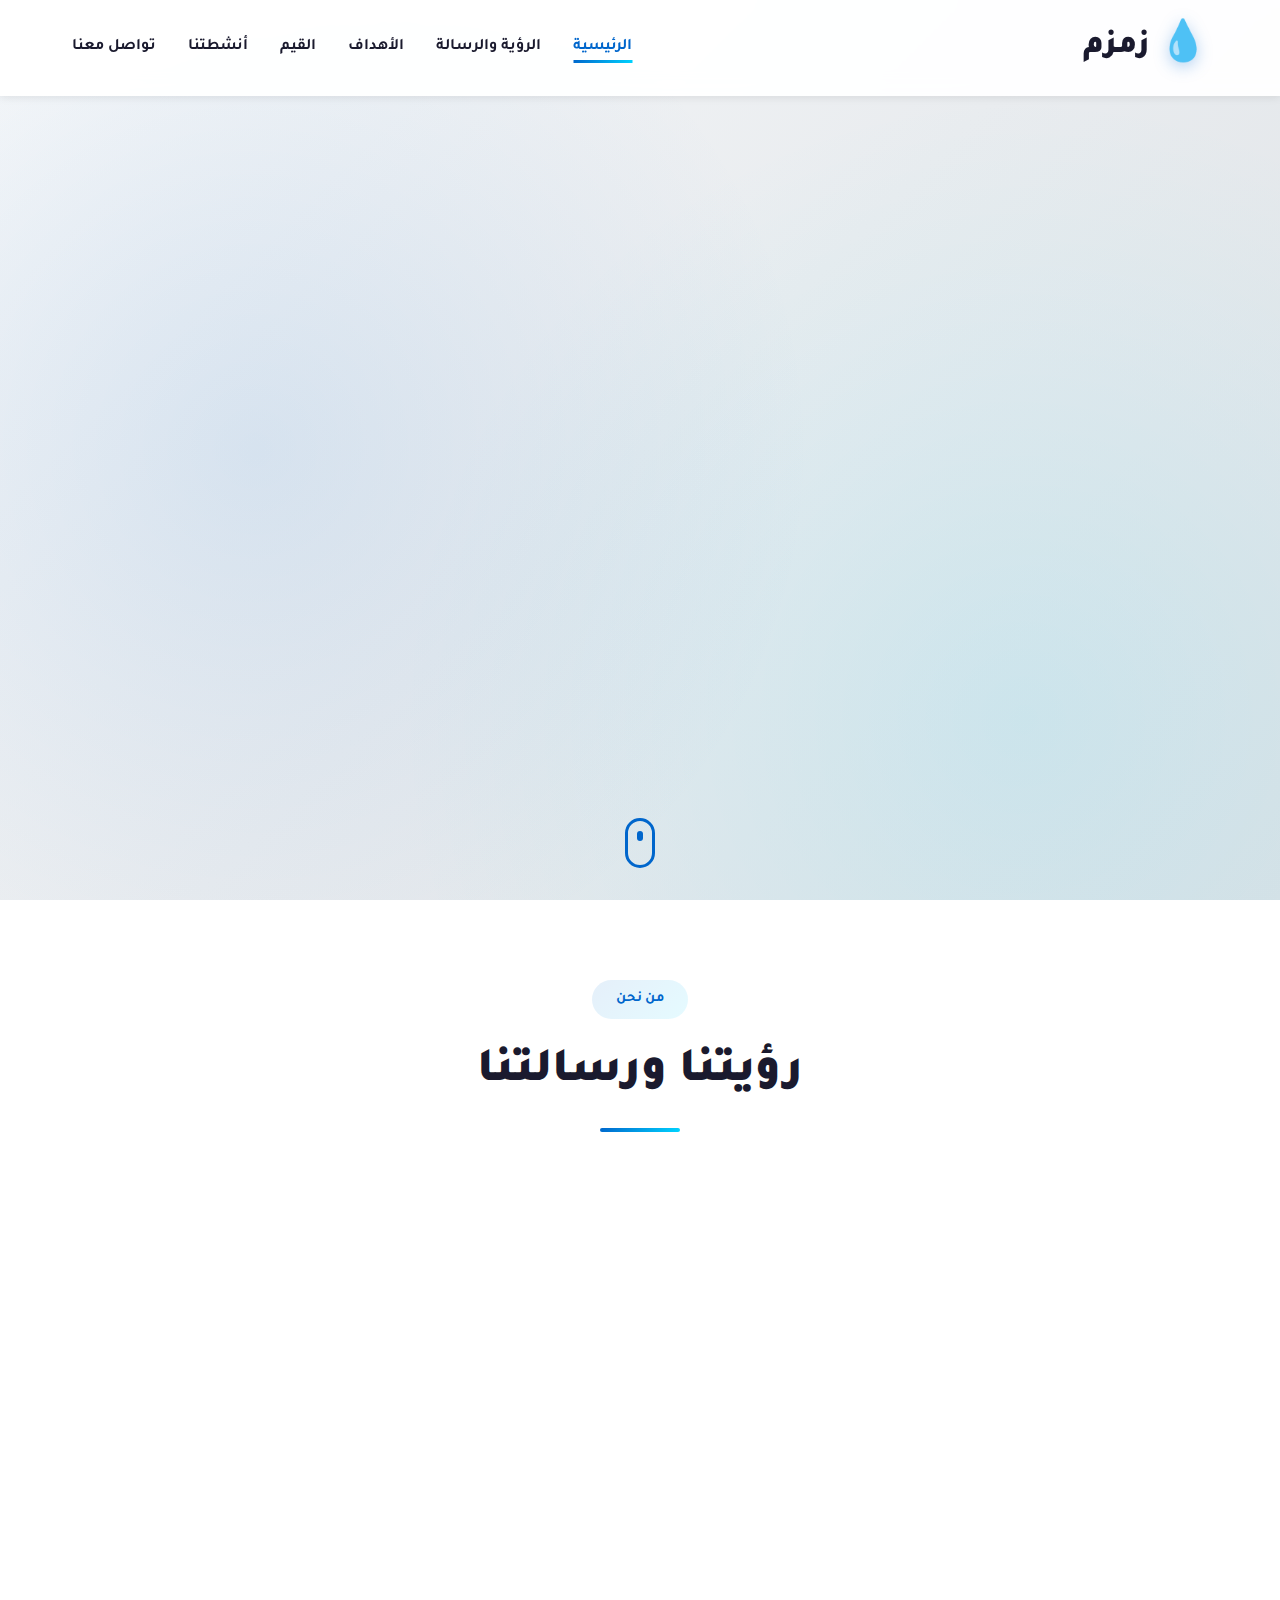
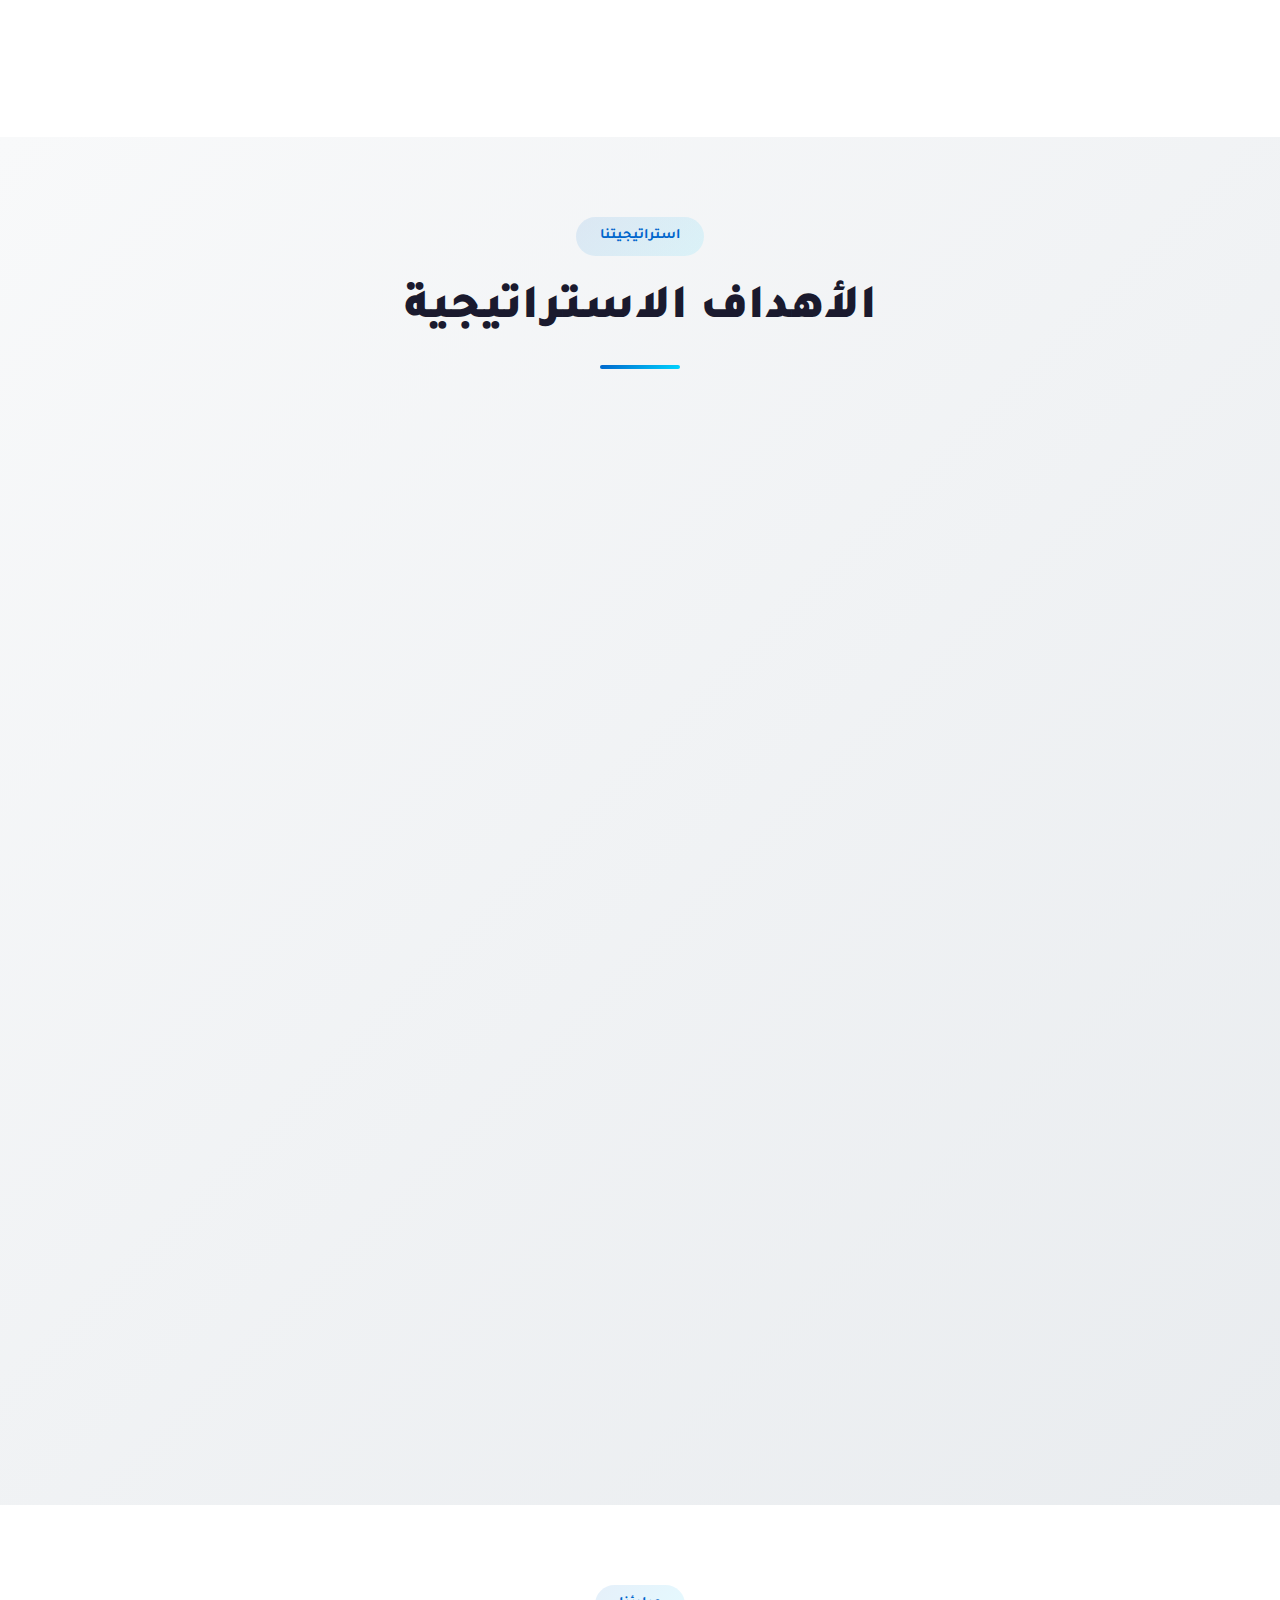
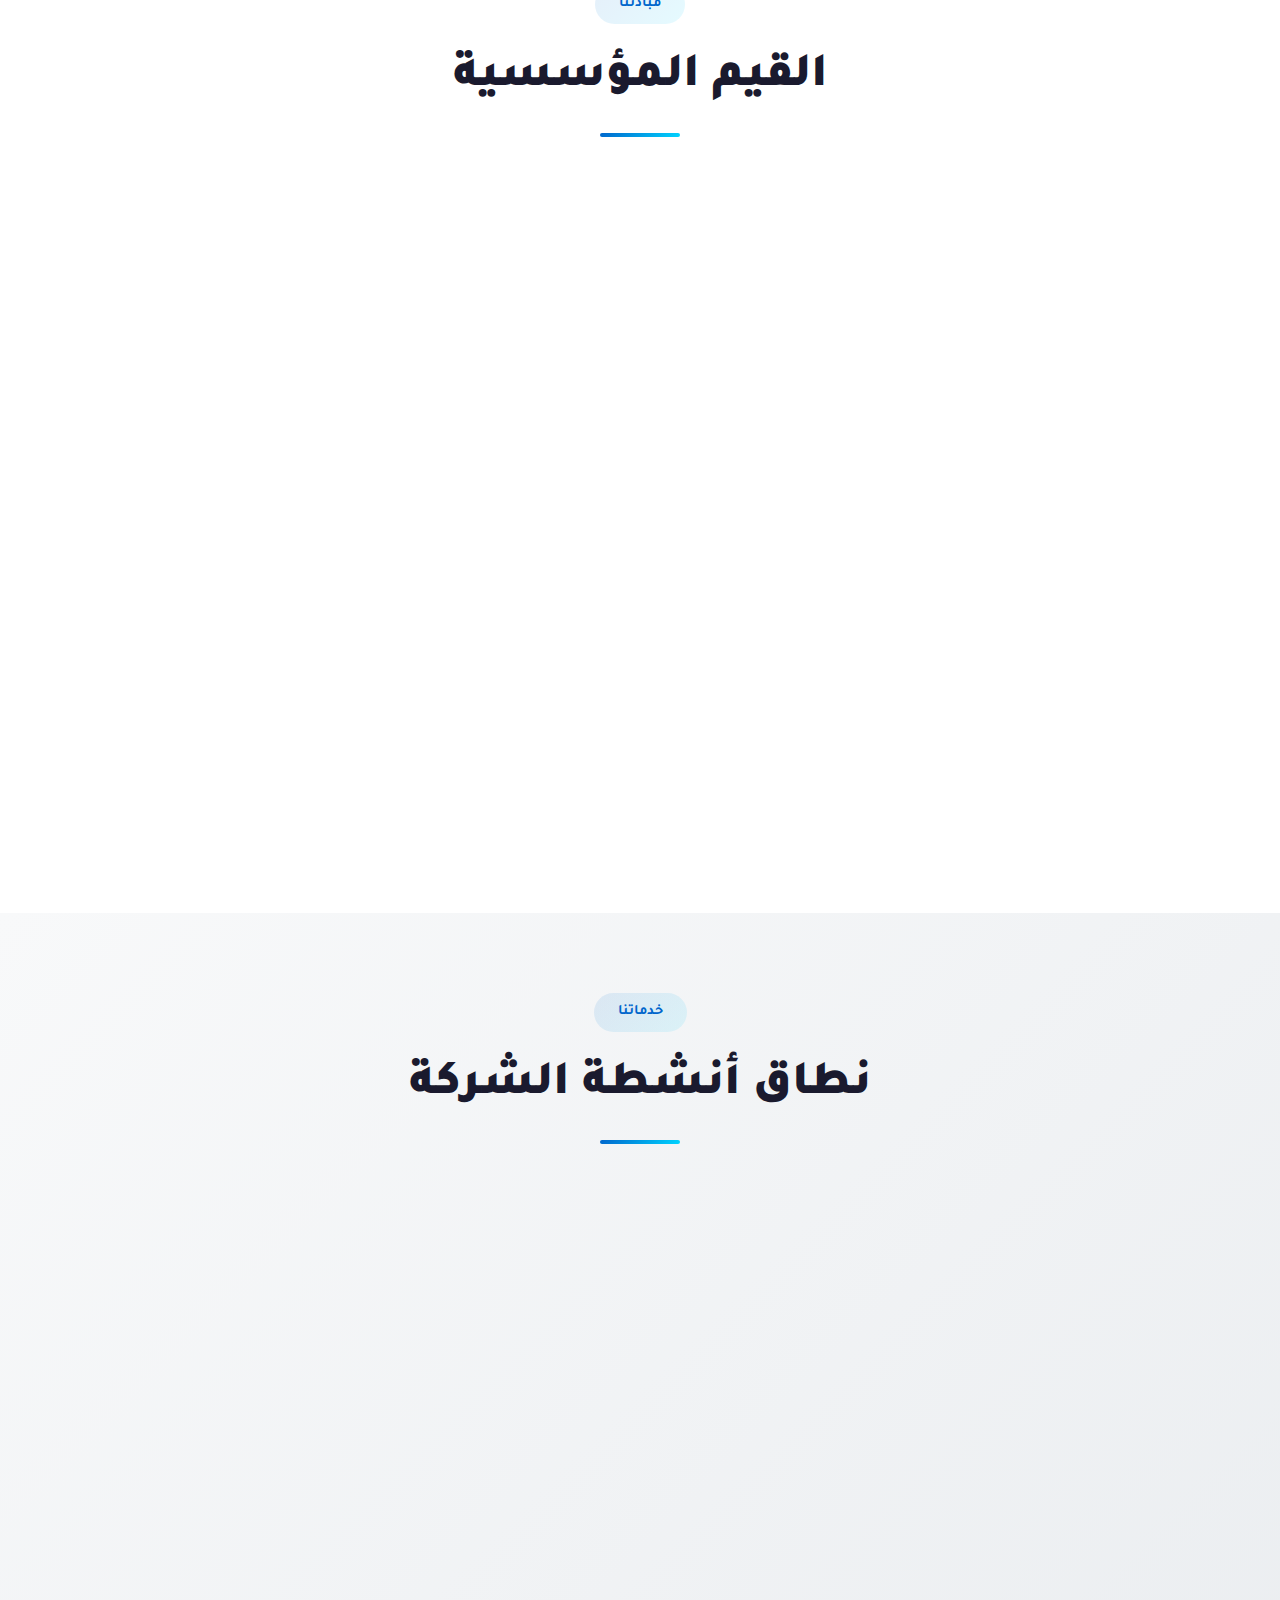
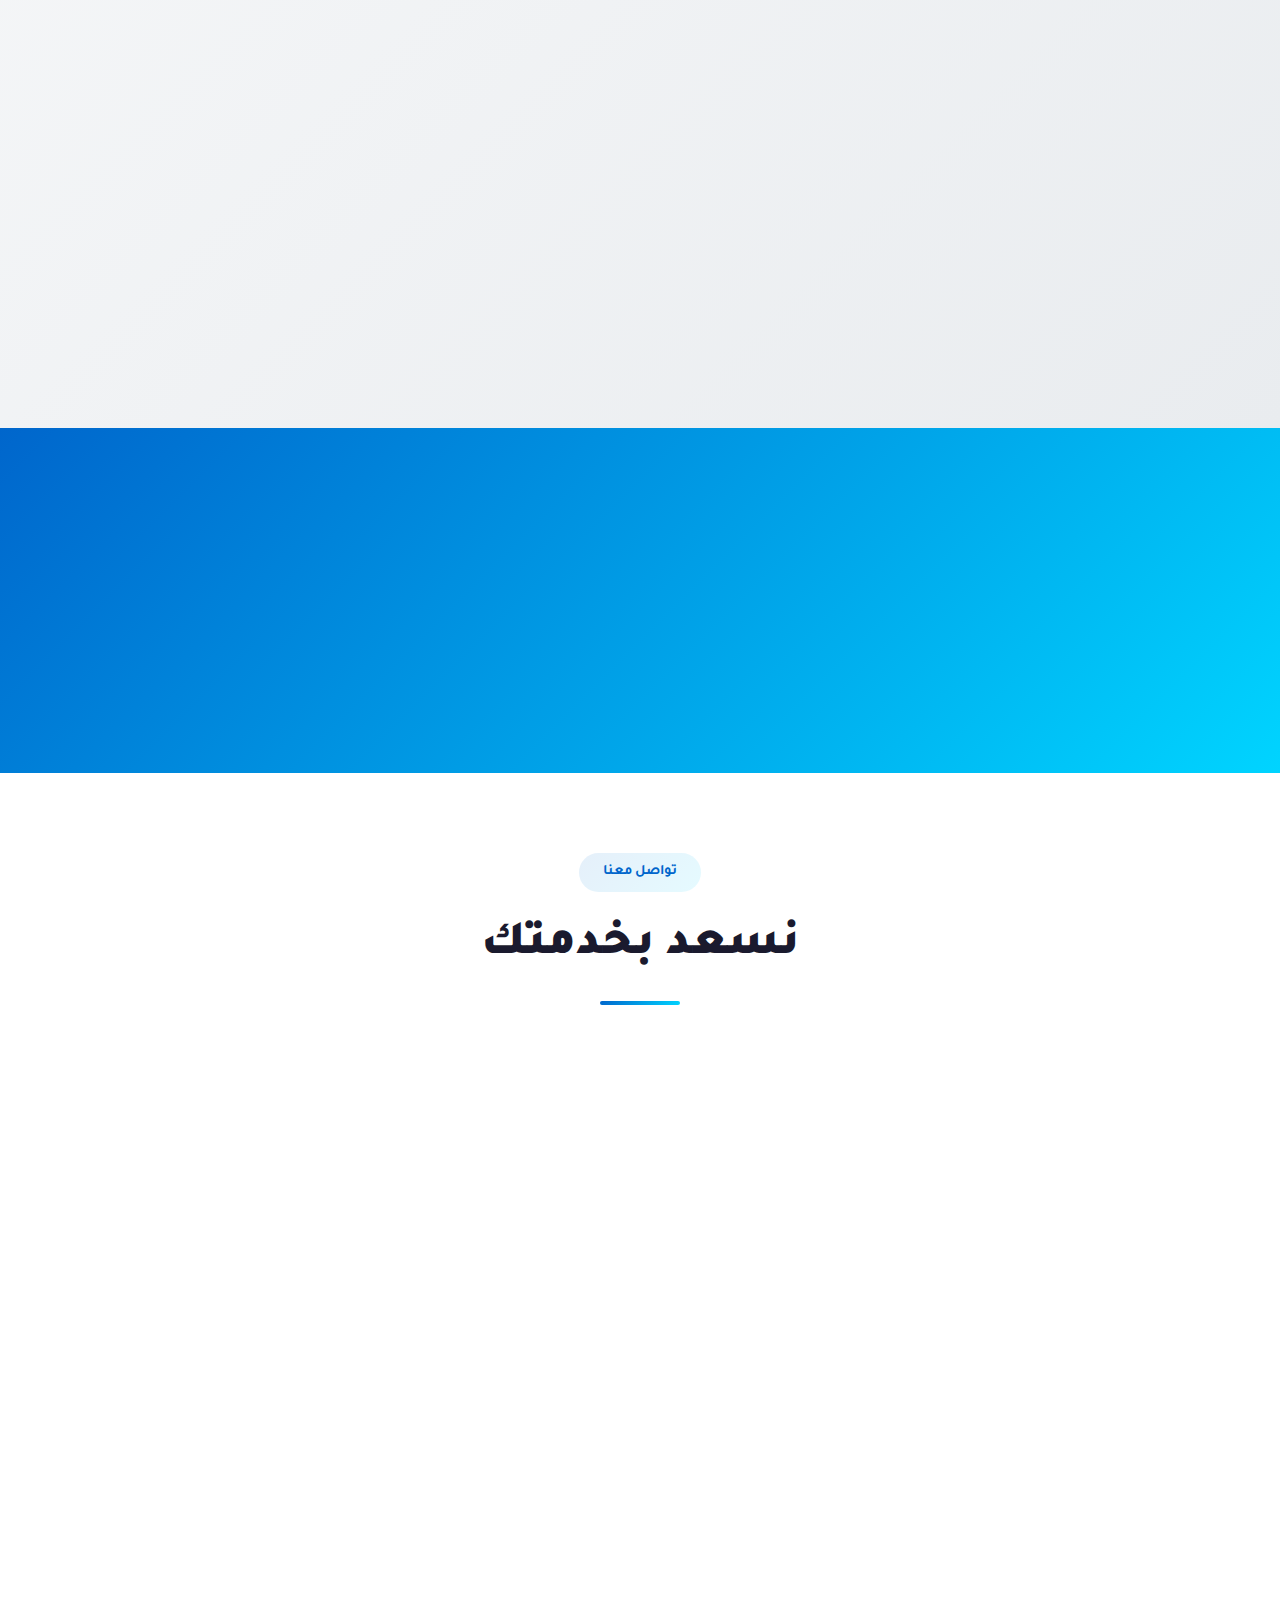
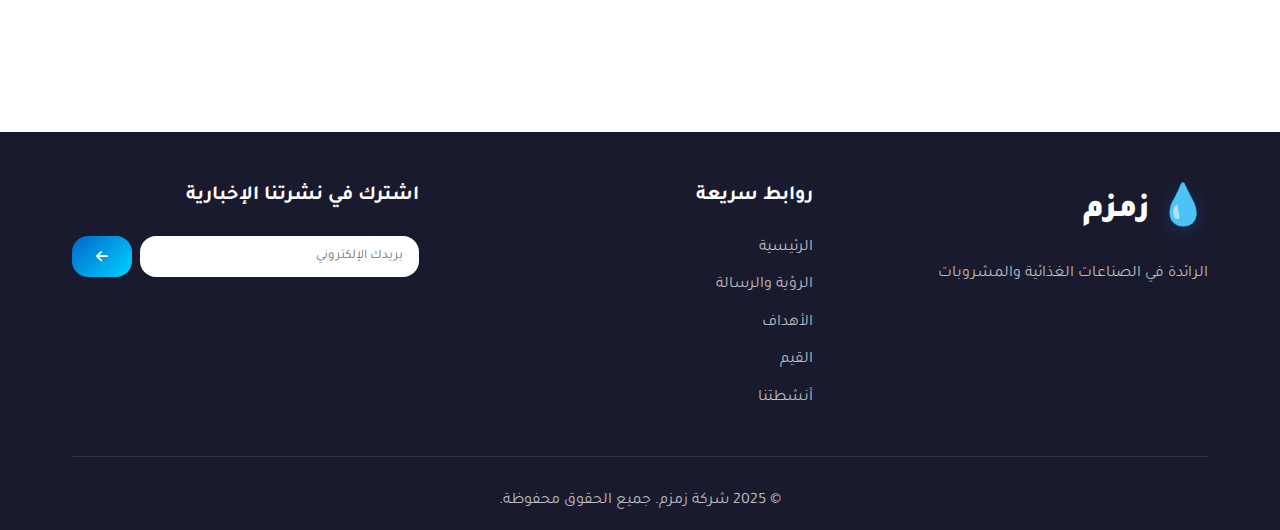
<file: index.html>
<!DOCTYPE html>
<html lang="ar" dir="rtl">
<head>
    <meta charset="UTF-8">
    <meta name="viewport" content="width=device-width, initial-scale=1.0">
    <title>شركة زمزم - الرائدة في الصناعات الغذائية والمشروبات</title>
    <link rel="stylesheet" href="css/style.css">
    <link rel="preconnect" href="https://fonts.googleapis.com">
    <link rel="preconnect" href="https://fonts.gstatic.com" crossorigin>
    <link href="https://fonts.googleapis.com/css2?family=Tajawal:wght@300;400;500;700;900&family=Poppins:wght@300;400;600;700;900&display=swap" rel="stylesheet">
    <link rel="stylesheet" href="https://cdn.jsdelivr.net/npm/@fortawesome/fontawesome-free@6.4.0/css/all.min.css">
</head>
<body>
    
    <!-- Animated Background -->
    <div class="animated-bg">
        <div class="bubble"></div>
        <div class="bubble"></div>
        <div class="bubble"></div>
        <div class="bubble"></div>
        <div class="bubble"></div>
        <div class="bubble"></div>
    </div>

    <!-- Navigation -->
    <nav class="navbar" id="navbar">
        <div class="container nav-container">
            <div class="logo" data-aos="fade-left">
                <h1><span class="logo-icon">💧</span>زمزم</h1>
            </div>
            <ul class="nav-menu" id="navMenu">
                <li><a href="#home" class="nav-link active">الرئيسية</a></li>
                <li><a href="#vision" class="nav-link">الرؤية والرسالة</a></li>
                <li><a href="#objectives" class="nav-link">الأهداف</a></li>
                <li><a href="#values" class="nav-link">القيم</a></li>
                <li><a href="#scope" class="nav-link">أنشطتنا</a></li>
                <li><a href="#contact" class="nav-link">تواصل معنا</a></li>
            </ul>
            <div class="hamburger" id="hamburger">
                <span></span>
                <span></span>
                <span></span>
            </div>
        </div>
    </nav>

    <!-- Hero Section -->
    <section id="home" class="hero">
        <div class="hero-overlay"></div>
        <div class="container hero-container">
            <div class="hero-content">
                <h1 class="hero-title fade-in-up">
                    <span class="gradient-text">شركة زمزم</span>
                </h1>
                <p class="hero-subtitle fade-in-up delay-1">الرائدة في الصناعات الغذائية والمشروبات</p>
                <p class="hero-description fade-in-up delay-2">
                    نصنع التميّز في كل قطرة ونبني الثقة في كل منتج
                </p>
                <div class="hero-buttons fade-in-up delay-3">
                    <a href="#vision" class="btn btn-primary">
                        <span>اكتشف المزيد</span>
                        <i class="fas fa-arrow-down"></i>
                    </a>
                    <a href="#scope" class="btn btn-outline">
                        <span>منتجاتنا</span>
                        <i class="fas fa-box"></i>
                    </a>
                </div>
            </div>
            <div class="hero-image fade-in-up delay-4">
                <div class="floating-card card-1">
                    <i class="fas fa-bottle-water"></i>
                    <p>مياه نقية</p>
                </div>
                <div class="floating-card card-2">
                    <i class="fas fa-glass-water"></i>
                    <p>مشروبات غازية</p>
                </div>
                <div class="floating-card card-3">
                    <i class="fas fa-wine-glass"></i>
                    <p>عصائر طبيعية</p>
                </div>
                <div class="floating-card card-4">
                    <i class="fas fa-mug-hot"></i>
                    <p>منتجات الألبان</p>
                </div>
            </div>
        </div>
        <div class="scroll-indicator">
            <div class="mouse"></div>
        </div>
    </section>

    <!-- Vision & Mission Section -->
    <section id="vision" class="vision-mission">
        <div class="container">
            <div class="section-header">
                <span class="section-tag">من نحن</span>
                <h2 class="section-title">رؤيتنا ورسالتنا</h2>
                <div class="title-underline"></div>
            </div>

            <div class="vm-grid">
                <!-- Vision Card -->
                <div class="vm-card vision-card" data-aos="fade-right">
                    <div class="vm-icon">
                        <i class="fas fa-eye"></i>
                    </div>
                    <h3>الرؤية</h3>
                    <p class="arabic-text">
                        أن نكون الشركة اليمنية الرائدة في مجال الصناعات الغذائية والمشروبات، من خلال تقديم منتجات صحية وآمنة وعالية الجودة، تسهم في تعزيز الأمن الغذائي الوطني وتنافس بقوة في الأسواق الإقليمية، لتصبح رمزًا للفخر بالصناعة اليمنية الحديثة.
                    </p>
                </div>

                <!-- Mission Card -->
                <div class="vm-card mission-card" data-aos="fade-left">
                    <div class="vm-icon">
                        <i class="fas fa-bullseye"></i>
                    </div>
                    <h3>الرسالة</h3>
                    <p class="arabic-text">
                        نلتزم بتصنيع وتسويق مياه شرب نقية ومشروبات غازية وعصائر وألبان وبقوليات بمعايير عالمية، باستخدام تقنيات حديثة وكوادر يمنية مؤهلة، لتلبية احتياجات المستهلكين في اليمن والمنطقة، ضمن إطار من الجودة، والابتكار، والمسؤولية الاجتماعية، والاستدامة البيئية.
                    </p>
                </div>
            </div>
        </div>
    </section>

    <!-- Strategic Objectives Section -->
    <section id="objectives" class="objectives">
        <div class="container">
            <div class="section-header">
                <span class="section-tag">استراتيجيتنا</span>
                <h2 class="section-title">الأهداف الاستراتيجية</h2>
                <div class="title-underline"></div>
            </div>

            <div class="objectives-grid">
                <!-- Objective 1: Operational Excellence -->
                <div class="objective-card" data-aos="zoom-in">
                    <div class="card-shine"></div>
                    <div class="objective-icon">
                        <i class="fas fa-cogs"></i>
                    </div>
                    <h3>التميّز التشغيلي</h3>
                    <ul class="objective-list">
                        <li><i class="fas fa-check-circle"></i> تطبيق أنظمة الجودة وسلامة الغذاء (ISO 22000 – ISO 9001 – ISO 14001 ) وHACCP).) وغيرها.</li>
                        <li><i class="fas fa-check-circle"></i> تطوير خطوط الإنتاج باستخدام أحدث التقنيات.</li>
                        <li><i class="fas fa-check-circle"></i> ضمان رقابة جودة شاملة في جميع مراحل التصنيع.</li>
                    </ul>
                </div>

                <!-- Objective 2: Market Expansion -->
                <div class="objective-card" data-aos="zoom-in" data-aos-delay="100">
                    <div class="card-shine"></div>
                    <div class="objective-icon">
                        <i class="fas fa-chart-line"></i>
                    </div>
                    <h3>التوسّع في السوق</h3>
                    <ul class="objective-list">
                        <li><i class="fas fa-check-circle"></i> تعزيز الحضور في جميع محافظات اليمن.</li>
                        <li><i class="fas fa-check-circle"></i> التوجّه نحو السوق الإقليمي ودول الجوار.</li>
                        <li><i class="fas fa-check-circle"></i> بناء شبكة توزيع قوية ومراكز لوجستية فعّال.</li>
                    </ul>
                </div>

                <!-- Objective 3: Product Diversification -->
                <div class="objective-card" data-aos="zoom-in" data-aos-delay="200">
                    <div class="card-shine"></div>
                    <div class="objective-icon">
                        <i class="fas fa-box-open"></i>
                    </div>
                    <h3>تنويع المنتجات</h3>
                    <ul class="objective-list">
                        <li><i class="fas fa-check-circle"></i> تطوير منتجات جديدة تلبي احتياجات المستهلك.</li>
                        <li><i class="fas fa-check-circle"></i> التوسع في العصائر الطبيعية والألبان المدعّمة.</li>
                        <li><i class="fas fa-check-circle"></i> إنتاج عبوات بأحجام مختلفة تناسب كافة الفئات</li>
                    </ul>
                </div>

                <!-- Objective 4: Human Capital Investment -->
                <div class="objective-card" data-aos="zoom-in" data-aos-delay="300">
                    <div class="card-shine"></div>
                    <div class="objective-icon">
                        <i class="fas fa-users"></i>
                    </div>
                    <h3>الاستثمار في الموارد البشرية</h3>
                    <ul class="objective-list">
                        <li><i class="fas fa-check-circle"></i> تدريب وتأهيل الكوادر الوطنية.</li>
                        <li><i class="fas fa-check-circle"></i> استقطاب الموهوبين وتعزيز روح الابتكار.</li>
                        <li><i class="fas fa-check-circle"></i> بناء ثقافة مؤسسية قائمة على الأداء والجودة.</li>
                    </ul>
                </div>

                <!-- Objective 5: Sustainability -->
                <div class="objective-card" data-aos="zoom-in" data-aos-delay="400">
                    <div class="card-shine"></div>
                    <div class="objective-icon">
                        <i class="fas fa-leaf"></i>
                    </div>
                    <h3>الاستدامة والمسؤولية البيئية</h3>
                    <ul class="objective-list">
                        <li><i class="fas fa-check-circle"></i> ترشيد استهلاك المياه والطاقة.</li>
                        <li><i class="fas fa-check-circle"></i> الاعتماد على مصادر الطاقة النظيفة كالشمسية.</li>
                        <li><i class="fas fa-check-circle"></i> الالتزام بالمعايير البيئية المحلية والدولية.</li>
                    </ul>
                </div>

                <!-- Objective 6: National Product Trust -->
                <div class="objective-card" data-aos="zoom-in" data-aos-delay="500">
                    <div class="card-shine"></div>
                    <div class="objective-icon">
                        <i class="fas fa-award"></i>
                    </div>
                    <h3>تعزيز الثقة بالمنتج الوطني</h3>
                    <ul class="objective-list">
                        <li><i class="fas fa-check-circle"></i> ترسيخ مفهوم "صنع في اليمن" كرمز للجودة.</li>
                        <li><i class="fas fa-check-circle"></i> تنفيذ حملات تسويقية لتشجيع دعم الإنتاج المحلي.</li>
                        <li><i class="fas fa-check-circle"></i> المشاركة في المعارض المحلية والإقليمية.</li>
                    </ul>
                </div>
            </div>
        </div>
    </section>

    <!-- Core Values Section -->
    <section id="values" class="values">
        <div class="container">
            <div class="section-header">
                <span class="section-tag">مبادئنا</span>
                <h2 class="section-title">القيم المؤسسية</h2>
                <div class="title-underline"></div>
            </div>

            <div class="values-grid">
                <!-- Value 1 -->
                <div class="value-card" data-aos="flip-left">
                    <div class="value-front">
                        <div class="value-icon">
                            <i class="fas fa-star"></i>
                        </div>
                        <h3>الجودة والتميّز</h3>
                    </div>
                    <div class="value-back">
                        <p>تقديم منتجات بمعايير عالمية دون تنازل.</p>
                    </div>
                </div>

                <!-- Value 2 -->
                <div class="value-card" data-aos="flip-left" data-aos-delay="100">
                    <div class="value-front">
                        <div class="value-icon">
                            <i class="fas fa-shield-alt"></i>
                        </div>
                        <h3>الشفافية والنزاهة</h3>
                    </div>
                    <div class="value-back">
                        <p>التعامل بأخلاقيات مهنية في جميع مراحل العمل.</p>
                    </div>
                </div>

                <!-- Value 3 -->
                <div class="value-card" data-aos="flip-left" data-aos-delay="200">
                    <div class="value-front">
                        <div class="value-icon">
                            <i class="fas fa-lightbulb"></i>
                        </div>
                        <h3>الابتكار والتطوير</h3>
                    </div>
                    <div class="value-back">
                        <p>التحسين المستمر في المنتجات والتقنيات.</p>
                    </div>
                </div>

                <!-- Value 4 -->
                <div class="value-card" data-aos="flip-left" data-aos-delay="300">
                    <div class="value-front">
                        <div class="value-icon">
                            <i class="fas fa-hands-helping"></i>
                        </div>
                        <h3>المسؤولية الاجتماعية</h3>
                    </div>
                    <div class="value-back">
                        <p>المساهمة في التنمية الوطنية وخدمة المجتمع.</p>
                    </div>
                </div>

                <!-- Value 5 -->
                <div class="value-card" data-aos="flip-left" data-aos-delay="400">
                    <div class="value-front">
                        <div class="value-icon">
                            <i class="fas fa-user-friends"></i>
                        </div>
                        <h3>العمل الجماعي</h3>
                    </div>
                    <div class="value-back">
                        <p>التعاون والشراكة لتحقيق أهداف مشتركة.</p>
                    </div>
                </div>
            </div>
        </div>
    </section>

    <!-- Company Scope Section -->
    <section id="scope" class="scope">
        <div class="container">
            <div class="section-header">
                <span class="section-tag">خدماتنا</span>
                <h2 class="section-title">نطاق أنشطة الشركة</h2>
                <div class="title-underline"></div>
            </div>

            <div class="scope-grid">
                <!-- Product 1: Water -->
                <div class="product-card" data-aos="fade-up">
                    <div class="product-image">
                        <div class="product-overlay">
                            <i class="fas fa-bottle-water"></i>
                        </div>
                    </div>
                    <div class="product-content">
                        <h3>المياه</h3>
                        <p>إنتاج وتعبئة مياه الشرب النقية.</p>
                    </div>
                </div>

                <!-- Product 2: Soft Drinks -->
                <div class="product-card" data-aos="fade-up" data-aos-delay="100">
                    <div class="product-image">
                        <div class="product-overlay">
                            <i class="fas fa-glass-water"></i>
                        </div>
                    </div>
                    <div class="product-content">
                        <h3>المشروبات الغازية</h3>
                        <p>تصنيع وتوزيع مشروبات غازية بنكهات متعددة.</p>
                    </div>
                </div>

                <!-- Product 3: Juices -->
                <div class="product-card" data-aos="fade-up" data-aos-delay="200">
                    <div class="product-image">
                        <div class="product-overlay">
                            <i class="fas fa-wine-glass"></i>
                        </div>
                    </div>
                    <div class="product-content">
                        <h3>العصائر</h3>
                        <p>إنتاج عصائر طبيعية وصحية بمواصفات عالمية.</p>
                    </div>
                </div>

                <!-- Product 4: Dairy -->
                <div class="product-card" data-aos="fade-up" data-aos-delay="300">
                    <div class="product-image">
                        <div class="product-overlay">
                            <i class="fas fa-mug-hot"></i>
                        </div>
                    </div>
                    <div class="product-content">
                        <h3>الألبان</h3>
                        <p>إنتاج حليب وألبان ومنتجات مشتقة متنوعة.</p>
                    </div>
                </div>

                <!-- Product 5: Legumes -->
                <div class="product-card" data-aos="fade-up" data-aos-delay="400">
                    <div class="product-image">
                        <div class="product-overlay">
                            <i class="fas fa-seedling"></i>
                        </div>
                    </div>
                    <div class="product-content">
                        <h3>البقوليات</h3>
                        <p>تعبئة وتوزيع بقوليات غذائية عالية الجودة</p>
                    </div>
                </div>
            </div>
        </div>
    </section>

    <!-- Statistics Section -->
    <section class="statistics">
        <div class="container">
            <div class="stats-grid">
                <div class="stat-card" data-aos="fade-up">
                    <div class="stat-icon">
                        <i class="fas fa-trophy"></i>
                    </div>
                    <h3 class="stat-number" data-count="15">0</h3>
                    <p>عام من التميز</p>
                </div>
                <div class="stat-card" data-aos="fade-up" data-aos-delay="100">
                    <div class="stat-icon">
                        <i class="fas fa-boxes"></i>
                    </div>
                    <h3 class="stat-number" data-count="500">0</h3>
                    <p>منتج متنوع</p>
                </div>
                <div class="stat-card" data-aos="fade-up" data-aos-delay="200">
                    <div class="stat-icon">
                        <i class="fas fa-users"></i>
                    </div>
                    <h3 class="stat-number" data-count="1000">0</h3>
                    <p>موظف مؤهل</p>
                </div>
                <div class="stat-card" data-aos="fade-up" data-aos-delay="300">
                    <div class="stat-icon">
                        <i class="fas fa-smile"></i>
                    </div>
                    <h3 class="stat-number" data-count="50000">0</h3>
                    <p>عميل راضٍ</p>
                </div>
            </div>
        </div>
    </section>

    <!-- Contact Section -->
    <section id="contact" class="contact">
        <div class="container">
            <div class="section-header">
                <span class="section-tag">تواصل معنا</span>
                <h2 class="section-title">نسعد بخدمتك</h2>
                <div class="title-underline"></div>
            </div>

            <div class="contact-grid">
                <div class="contact-info" data-aos="fade-right">
                    <h3>شركة زمزم للصناعات الغذائية والمشروبات</h3>
                    <p>نحن هنا لخدمتك. تواصل معنا لأي استفسارات أو ملاحظات.</p>
                    
                    <div class="contact-item">
                        <div class="contact-icon">
                            <i class="fas fa-phone"></i>
                        </div>
                        <div class="contact-details">
                            <h4>الهاتف</h4>
                            <p>+967 123 456 789</p>
                        </div>
                    </div>

                    <div class="contact-item">
                        <div class="contact-icon">
                            <i class="fas fa-envelope"></i>
                        </div>
                        <div class="contact-details">
                            <h4>البريد الإلكتروني</h4>
                            <p>info@zamzam.com</p>
                        </div>
                    </div>

                    <div class="contact-item">
                        <div class="contact-icon">
                            <i class="fas fa-map-marker-alt"></i>
                        </div>
                        <div class="contact-details">
                            <h4>العنوان</h4>
                            <p>صنعاء، الجمهورية اليمنية</p>
                        </div>
                    </div>

                    <div class="social-links">
                        <a href="#" class="social-link"><i class="fab fa-facebook-f"></i></a>
                        <a href="#" class="social-link"><i class="fab fa-twitter"></i></a>
                        <a href="#" class="social-link"><i class="fab fa-instagram"></i></a>
                        <a href="#" class="social-link"><i class="fab fa-linkedin-in"></i></a>
                    </div>
                </div>

                <div class="contact-form-container" data-aos="fade-left">
                    <form class="contact-form" id="contactForm">
                        <div class="form-group">
                            <input type="text" id="name" name="name" required>
                            <label for="name">الاسم</label>
                        </div>
                        <div class="form-group">
                            <input type="email" id="email" name="email" required>
                            <label for="email">البريد الإلكتروني</label>
                        </div>
                        <div class="form-group">
                            <input type="tel" id="phone" name="phone" required>
                            <label for="phone">رقم الهاتف</label>
                        </div>
                        <div class="form-group">
                            <textarea id="message" name="message" rows="5" required></textarea>
                            <label for="message">الرسالة</label>
                        </div>
                        <button type="submit" class="btn btn-primary">
                            <span>إرسال الرسالة</span>
                            <i class="fas fa-paper-plane"></i>
                        </button>
                    </form>
                </div>
            </div>
        </div>
    </section>

    <!-- Footer -->
    <footer class="footer">
        <div class="container">
            <div class="footer-content">
                <div class="footer-logo">
                    <h2><span class="logo-icon">💧</span>زمزم</h2>
                    <p>الرائدة في الصناعات الغذائية والمشروبات</p>
                </div>
                <div class="footer-links">
                    <h4>روابط سريعة</h4>
                    <ul>
                        <li><a href="#home">الرئيسية</a></li>
                        <li><a href="#vision">الرؤية والرسالة</a></li>
                        <li><a href="#objectives">الأهداف</a></li>
                        <li><a href="#values">القيم</a></li>
                        <li><a href="#scope">أنشطتنا</a></li>
                    </ul>
                </div>
                <div class="footer-newsletter">
                    <h4>اشترك في نشرتنا الإخبارية</h4>
                    <form class="newsletter-form">
                        <input type="email" placeholder="بريدك الإلكتروني">
                        <button type="submit"><i class="fas fa-arrow-left"></i></button>
                    </form>
                </div>
            </div>
            <div class="footer-bottom">
                <p>&copy; 2025 شركة زمزم. جميع الحقوق محفوظة.</p>
            </div>
        </div>
    </footer>

    <!-- Scroll to Top Button -->
    <button class="scroll-top" id="scrollTop">
        <i class="fas fa-arrow-up"></i>
    </button>

    <script src="js/script.js"></script>
</body>
</html>
</file>
<file: css/style.css>
/* ============================================
   ZAMZAM COMPANY - PREMIUM WEBSITE STYLES
   Modern, Elegant, and Fully Responsive Design
   ============================================ */

/* ========== CSS VARIABLES ========== */
:root {
    /* Primary Colors */
    --primary-color: #0066cc;
    --primary-dark: #004999;
    --primary-light: #3385d6;
    
    /* Accent Colors */
    --accent-color: #00d4ff;
    --accent-gradient: linear-gradient(135deg, #0066cc 0%, #00d4ff 100%);
    --gold-gradient: linear-gradient(135deg, #ffd700 0%, #ffed4e 100%);
    
    /* Neutral Colors */
    --dark: #1a1a2e;
    --dark-alt: #16213e;
    --gray: #6c757d;
    --light: #f8f9fa;
    --white: #ffffff;
    
    /* Text Colors */
    --text-primary: #1a1a2e;
    --text-secondary: #6c757d;
    --text-light: #ffffff;
    
    /* Background Colors */
    --bg-primary: #ffffff;
    --bg-secondary: #f8f9fa;
    --bg-dark: #1a1a2e;
    
    /* Shadows */
    --shadow-sm: 0 2px 8px rgba(0, 0, 0, 0.08);
    --shadow-md: 0 4px 16px rgba(0, 0, 0, 0.12);
    --shadow-lg: 0 8px 32px rgba(0, 0, 0, 0.16);
    --shadow-xl: 0 16px 48px rgba(0, 0, 0, 0.2);
    
    /* Transitions */
    --transition-fast: 0.2s ease;
    --transition-base: 0.3s ease;
    --transition-slow: 0.5s ease;
    
    /* Border Radius */
    --radius-sm: 8px;
    --radius-md: 16px;
    --radius-lg: 24px;
    --radius-xl: 32px;
    
    /* Spacing */
    --spacing-xs: 0.5rem;
    --spacing-sm: 1rem;
    --spacing-md: 2rem;
    --spacing-lg: 4rem;
    --spacing-xl: 6rem;
}

/* ========== RESET & BASE STYLES ========== */
* {
    margin: 0;
    padding: 0;
    box-sizing: border-box;
}

html {
    scroll-behavior: smooth;
    font-size: 16px;
}

body {
    font-family: 'Tajawal', 'Poppins', sans-serif;
    line-height: 1.6;
    color: var(--text-primary);
    background-color: var(--bg-primary);
    overflow-x: hidden;
}

/* ========== ANIMATED BACKGROUND ========== */
.animated-bg {
    position: fixed;
    top: 0;
    left: 0;
    width: 100%;
    height: 100%;
    z-index: -1;
    background: linear-gradient(135deg, #f8f9fa 0%, #e9ecef 100%);
    overflow: hidden;
}

.bubble {
    position: absolute;
    bottom: -100px;
    background: linear-gradient(135deg, rgba(0, 102, 204, 0.1), rgba(0, 212, 255, 0.1));
    border-radius: 50%;
    opacity: 0.5;
    animation: bubble-rise 15s infinite ease-in-out;
}

.bubble:nth-child(1) {
    width: 80px;
    height: 80px;
    left: 10%;
    animation-delay: 0s;
    animation-duration: 12s;
}

.bubble:nth-child(2) {
    width: 120px;
    height: 120px;
    left: 30%;
    animation-delay: 2s;
    animation-duration: 15s;
}

.bubble:nth-child(3) {
    width: 60px;
    height: 60px;
    left: 50%;
    animation-delay: 4s;
    animation-duration: 10s;
}

.bubble:nth-child(4) {
    width: 100px;
    height: 100px;
    left: 70%;
    animation-delay: 1s;
    animation-duration: 13s;
}

.bubble:nth-child(5) {
    width: 90px;
    height: 90px;
    left: 85%;
    animation-delay: 3s;
    animation-duration: 14s;
}

.bubble:nth-child(6) {
    width: 70px;
    height: 70px;
    left: 20%;
    animation-delay: 5s;
    animation-duration: 11s;
}

@keyframes bubble-rise {
    0% {
        bottom: -100px;
        transform: translateX(0) scale(1);
        opacity: 0.5;
    }
    50% {
        transform: translateX(100px) scale(1.2);
        opacity: 0.3;
    }
    100% {
        bottom: 110vh;
        transform: translateX(-50px) scale(0.8);
        opacity: 0;
    }
}

/* ========== NAVIGATION ========== */
.navbar {
    position: fixed;
    top: 0;
    left: 0;
    width: 100%;
    background: rgba(255, 255, 255, 0.95);
    backdrop-filter: blur(10px);
    box-shadow: var(--shadow-sm);
    padding: 1rem 0;
    z-index: 1000;
    transition: all var(--transition-base);
}

.navbar.scrolled {
    padding: 0.5rem 0;
    box-shadow: var(--shadow-md);
    background: rgba(255, 255, 255, 0.98);
}

.nav-container {
    display: flex;
    justify-content: space-between;
    align-items: center;
}

.logo h1 {
    font-size: 2rem;
    font-weight: 900;
    color: var(--text-primary);
    display: flex;
    align-items: center;
    gap: 0.5rem;
}

.logo-icon {
    font-size: 2.5rem;
    color: var(--primary-color);
    filter: drop-shadow(0 4px 8px rgba(0, 102, 204, 0.3));
    animation: float 3s ease-in-out infinite;
}

@keyframes float {
    0%, 100% {
        transform: translateY(0);
    }
    50% {
        transform: translateY(-10px);
    }
}

.nav-menu {
    display: flex;
    list-style: none;
    gap: 2rem;
}

.nav-link {
    text-decoration: none;
    color: var(--text-primary);
    font-weight: 600;
    position: relative;
    padding: 0.5rem 0;
    transition: color var(--transition-base);
}

.nav-link::after {
    content: '';
    position: absolute;
    bottom: 0;
    left: 50%;
    width: 0;
    height: 3px;
    background: var(--accent-gradient);
    transition: all var(--transition-base);
    transform: translateX(-50%);
}

.nav-link:hover::after,
.nav-link.active::after {
    width: 100%;
}

.nav-link:hover,
.nav-link.active {
    color: var(--primary-color);
}

.hamburger {
    display: none;
    flex-direction: column;
    gap: 6px;
    cursor: pointer;
    padding: 0.5rem;
}

.hamburger span {
    width: 30px;
    height: 3px;
    background: var(--primary-color);
    border-radius: 3px;
    transition: all var(--transition-base);
}

.hamburger.active span:nth-child(1) {
    transform: rotate(45deg) translate(8px, 8px);
}

.hamburger.active span:nth-child(2) {
    opacity: 0;
}

.hamburger.active span:nth-child(3) {
    transform: rotate(-45deg) translate(8px, -8px);
}

/* ========== HERO SECTION ========== */
.hero {
    min-height: 100vh;
    display: flex;
    align-items: center;
    justify-content: center;
    position: relative;
    overflow: hidden;
    padding: 8rem 0 4rem;
    background: linear-gradient(135deg, #f8f9fa 0%, #e9ecef 50%, #dee2e6 100%);
}

.hero-overlay {
    position: absolute;
    top: 0;
    left: 0;
    width: 100%;
    height: 100%;
    background: radial-gradient(circle at 20% 50%, rgba(0, 102, 204, 0.1) 0%, transparent 50%),
                radial-gradient(circle at 80% 80%, rgba(0, 212, 255, 0.1) 0%, transparent 50%);
}

.hero-container {
    position: relative;
    z-index: 1;
    display: grid;
    grid-template-columns: 1fr 1fr;
    gap: 4rem;
    align-items: center;
}

.hero-content {
    text-align: right;
}

.hero-title {
    font-size: 4rem;
    font-weight: 900;
    line-height: 1.2;
    margin-bottom: 1rem;
}

.gradient-text {
    background: var(--accent-gradient);
    -webkit-background-clip: text;
    -webkit-text-fill-color: transparent;
    background-clip: text;
    display: inline-block;
    animation: gradient-shift 5s ease infinite;
    background-size: 200% 200%;
}

@keyframes gradient-shift {
    0%, 100% {
        background-position: 0% 50%;
    }
    50% {
        background-position: 100% 50%;
    }
}

.hero-subtitle {
    font-size: 1.5rem;
    color: var(--text-secondary);
    margin-bottom: 1rem;
    font-weight: 600;
}

.hero-description {
    font-size: 1.25rem;
    color: var(--text-secondary);
    margin-bottom: 2rem;
    line-height: 1.8;
}

.hero-buttons {
    display: flex;
    gap: 1rem;
    flex-wrap: wrap;
}

.hero-image {
    position: relative;
    height: 500px;
}

.floating-card {
    position: absolute;
    background: var(--white);
    border-radius: var(--radius-lg);
    padding: 1.5rem;
    box-shadow: var(--shadow-lg);
    display: flex;
    flex-direction: column;
    align-items: center;
    gap: 0.5rem;
    transition: all var(--transition-base);
    animation: card-float 4s ease-in-out infinite;
}

.floating-card i {
    font-size: 2.5rem;
    background: var(--accent-gradient);
    -webkit-background-clip: text;
    -webkit-text-fill-color: transparent;
    background-clip: text;
}

.floating-card p {
    font-weight: 600;
    color: var(--text-primary);
    white-space: nowrap;
}

.floating-card:hover {
    transform: scale(1.05) translateY(-10px) !important;
    box-shadow: var(--shadow-xl);
}

.card-1 {
    top: 10%;
    right: 20%;
    animation-delay: 0s;
}

.card-2 {
    top: 30%;
    right: 50%;
    animation-delay: 1s;
}

.card-3 {
    top: 60%;
    right: 10%;
    animation-delay: 2s;
}

.card-4 {
    top: 75%;
    right: 60%;
    animation-delay: 3s;
}

@keyframes card-float {
    0%, 100% {
        transform: translateY(0);
    }
    50% {
        transform: translateY(-20px);
    }
}

/* Fade In Up Animation */
.fade-in-up {
    animation: fadeInUp 0.8s ease forwards;
    opacity: 0;
}

.delay-1 {
    animation-delay: 0.2s;
}

.delay-2 {
    animation-delay: 0.4s;
}

.delay-3 {
    animation-delay: 0.6s;
}

.delay-4 {
    animation-delay: 0.8s;
}

@keyframes fadeInUp {
    from {
        opacity: 0;
        transform: translateY(30px);
    }
    to {
        opacity: 1;
        transform: translateY(0);
    }
}

.scroll-indicator {
    position: absolute;
    bottom: 2rem;
    left: 50%;
    transform: translateX(-50%);
    animation: bounce 2s infinite;
}

.mouse {
    width: 30px;
    height: 50px;
    border: 3px solid var(--primary-color);
    border-radius: 20px;
    position: relative;
}

.mouse::before {
    content: '';
    position: absolute;
    top: 10px;
    left: 50%;
    transform: translateX(-50%);
    width: 6px;
    height: 10px;
    background: var(--primary-color);
    border-radius: 3px;
    animation: mouse-scroll 2s infinite;
}

@keyframes mouse-scroll {
    0% {
        opacity: 1;
        top: 10px;
    }
    100% {
        opacity: 0;
        top: 30px;
    }
}

@keyframes bounce {
    0%, 20%, 50%, 80%, 100% {
        transform: translateX(-50%) translateY(0);
    }
    40% {
        transform: translateX(-50%) translateY(-10px);
    }
    60% {
        transform: translateX(-50%) translateY(-5px);
    }
}

/* ========== BUTTONS ========== */
.btn {
    display: inline-flex;
    align-items: center;
    gap: 0.75rem;
    padding: 1rem 2rem;
    border: none;
    border-radius: var(--radius-md);
    font-size: 1rem;
    font-weight: 600;
    text-decoration: none;
    cursor: pointer;
    transition: all var(--transition-base);
    position: relative;
    overflow: hidden;
}

.btn::before {
    content: '';
    position: absolute;
    top: 50%;
    left: 50%;
    width: 0;
    height: 0;
    border-radius: 50%;
    background: rgba(255, 255, 255, 0.3);
    transform: translate(-50%, -50%);
    transition: width 0.6s, height 0.6s;
}

.btn:hover::before {
    width: 300px;
    height: 300px;
}

.btn-primary {
    background: var(--accent-gradient);
    color: var(--white);
    box-shadow: var(--shadow-md);
}

.btn-primary:hover {
    transform: translateY(-3px);
    box-shadow: var(--shadow-lg);
}

.btn-outline {
    background: transparent;
    color: var(--primary-color);
    border: 2px solid var(--primary-color);
}

.btn-outline:hover {
    background: var(--primary-color);
    color: var(--white);
    transform: translateY(-3px);
}

/* ========== CONTAINER & SECTION STYLES ========== */
.container {
    max-width: 1200px;
    margin: 0 auto;
    padding: 0 2rem;
}

section {
    padding: 5rem 0;
    position: relative;
}

.section-header {
    text-align: center;
    margin-bottom: 4rem;
}

.section-tag {
    display: inline-block;
    padding: 0.5rem 1.5rem;
    background: linear-gradient(135deg, rgba(0, 102, 204, 0.1), rgba(0, 212, 255, 0.1));
    color: var(--primary-color);
    border-radius: 50px;
    font-weight: 600;
    font-size: 0.9rem;
    text-transform: uppercase;
    letter-spacing: 1px;
    margin-bottom: 1rem;
}

.section-title {
    font-size: 3rem;
    font-weight: 900;
    color: var(--text-primary);
    margin-bottom: 0.5rem;
}

.section-subtitle {
    font-size: 1.5rem;
    color: var(--text-secondary);
    font-weight: 600;
}

.title-underline {
    width: 80px;
    height: 4px;
    background: var(--accent-gradient);
    margin: 1rem auto;
    border-radius: 2px;
}

/* ========== VISION & MISSION SECTION ========== */
.vision-mission {
    background: var(--white);
}

.vm-grid {
    display: grid;
    grid-template-columns: repeat(auto-fit, minmax(500px, 1fr));
    gap: 3rem;
}

.vm-card {
    background: linear-gradient(135deg, #f8f9fa 0%, #ffffff 100%);
    padding: 3rem;
    border-radius: var(--radius-xl);
    box-shadow: var(--shadow-md);
    transition: all var(--transition-base);
    position: relative;
    overflow: hidden;
}

.vm-card::before {
    content: '';
    position: absolute;
    top: 0;
    left: 0;
    width: 100%;
    height: 5px;
    background: var(--accent-gradient);
}

.vm-card:hover {
    transform: translateY(-10px);
    box-shadow: var(--shadow-xl);
}

.vm-icon {
    width: 80px;
    height: 80px;
    background: var(--accent-gradient);
    border-radius: 50%;
    display: flex;
    align-items: center;
    justify-content: center;
    margin-bottom: 2rem;
    box-shadow: var(--shadow-md);
}

.vm-icon i {
    font-size: 2.5rem;
    color: var(--white);
}

.vm-card h3 {
    font-size: 2rem;
    font-weight: 900;
    color: var(--text-primary);
    margin-bottom: 1rem;
}

.vm-card h4 {
    font-size: 1.5rem;
    font-weight: 700;
    color: var(--primary-color);
    margin: 1.5rem 0 1rem;
    font-family: 'Poppins', sans-serif;
}

.arabic-text {
    font-size: 1.125rem;
    line-height: 1.8;
    color: var(--text-primary);
    text-align: right;
    margin-bottom: 1.5rem;
}

.english-text {
    font-size: 1rem;
    line-height: 1.8;
    color: var(--text-secondary);
    text-align: left;
    font-family: 'Poppins', sans-serif;
    direction: ltr;
}

/* ========== OBJECTIVES SECTION ========== */
.objectives {
    background: linear-gradient(135deg, #f8f9fa 0%, #e9ecef 100%);
}

.objectives-grid {
    display: grid;
    grid-template-columns: repeat(auto-fit, minmax(350px, 1fr));
    gap: 2rem;
}

.objective-card {
    background: var(--white);
    padding: 2.5rem;
    border-radius: var(--radius-lg);
    box-shadow: var(--shadow-md);
    transition: all var(--transition-base);
    position: relative;
    overflow: hidden;
}

.card-shine {
    position: absolute;
    top: -50%;
    right: -50%;
    width: 200%;
    height: 200%;
    background: linear-gradient(
        45deg,
        transparent 30%,
        rgba(255, 255, 255, 0.3) 50%,
        transparent 70%
    );
    transform: rotate(45deg);
    animation: shine 3s infinite;
}

@keyframes shine {
    0% {
        right: -200%;
    }
    100% {
        right: 200%;
    }
}

.objective-card:hover {
    transform: translateY(-10px) scale(1.02);
    box-shadow: var(--shadow-xl);
}

.objective-icon {
    width: 70px;
    height: 70px;
    background: var(--accent-gradient);
    border-radius: var(--radius-md);
    display: flex;
    align-items: center;
    justify-content: center;
    margin-bottom: 1.5rem;
    box-shadow: var(--shadow-md);
}

.objective-icon i {
    font-size: 2rem;
    color: var(--white);
}

.objective-card h3 {
    font-size: 1.5rem;
    font-weight: 900;
    color: var(--text-primary);
    margin-bottom: 0.5rem;
}

.objective-card h4 {
    font-size: 1.125rem;
    font-weight: 600;
    color: var(--primary-color);
    margin-bottom: 1.5rem;
    font-family: 'Poppins', sans-serif;
}

.objective-list {
    list-style: none;
    padding: 0;
}

.objective-list li {
    padding: 0.75rem 0;
    display: flex;
    align-items: start;
    gap: 0.75rem;
    line-height: 1.6;
    color: var(--text-secondary);
    border-bottom: 1px solid rgba(0, 0, 0, 0.05);
}

.objective-list li:last-child {
    border-bottom: none;
}

.objective-list li i {
    color: var(--primary-color);
    margin-top: 0.25rem;
    flex-shrink: 0;
}

/* ========== VALUES SECTION ========== */
.values {
    background: var(--white);
}

.values-grid {
    display: grid;
    grid-template-columns: repeat(auto-fit, minmax(250px, 1fr));
    gap: 2rem;
}

.value-card {
    height: 300px;
    perspective: 1000px;
    cursor: pointer;
}

.value-front,
.value-back {
    position: absolute;
    width: 100%;
    height: 100%;
    backface-visibility: hidden;
    border-radius: var(--radius-lg);
    display: flex;
    flex-direction: column;
    align-items: center;
    justify-content: center;
    padding: 2rem;
    transition: transform 0.6s;
}

.value-front {
    background: linear-gradient(135deg, #f8f9fa 0%, #ffffff 100%);
    box-shadow: var(--shadow-md);
}

.value-back {
    background: var(--accent-gradient);
    color: var(--white);
    transform: rotateY(180deg);
}

.value-card:hover .value-front {
    transform: rotateY(180deg);
}

.value-card:hover .value-back {
    transform: rotateY(360deg);
}

.value-icon {
    width: 80px;
    height: 80px;
    background: var(--accent-gradient);
    border-radius: 50%;
    display: flex;
    align-items: center;
    justify-content: center;
    margin-bottom: 1.5rem;
    box-shadow: var(--shadow-md);
}

.value-icon i {
    font-size: 2.5rem;
    color: var(--white);
}

.value-front h3 {
    font-size: 1.5rem;
    font-weight: 900;
    color: var(--text-primary);
    margin-bottom: 0.5rem;
    text-align: center;
}

.value-front h4 {
    font-size: 1rem;
    font-weight: 600;
    color: var(--primary-color);
    text-align: center;
    font-family: 'Poppins', sans-serif;
}

.value-back p {
    font-size: 1.125rem;
    line-height: 1.8;
    text-align: center;
}

/* ========== SCOPE SECTION ========== */
.scope {
    background: linear-gradient(135deg, #f8f9fa 0%, #e9ecef 100%);
}

.scope-grid {
    display: grid;
    grid-template-columns: repeat(auto-fit, minmax(280px, 1fr));
    gap: 2rem;
}

.product-card {
    background: var(--white);
    border-radius: var(--radius-lg);
    overflow: hidden;
    box-shadow: var(--shadow-md);
    transition: all var(--transition-base);
}

.product-card:hover {
    transform: translateY(-10px);
    box-shadow: var(--shadow-xl);
}

.product-image {
    height: 200px;
    background: var(--accent-gradient);
    position: relative;
    overflow: hidden;
}

.product-overlay {
    width: 100%;
    height: 100%;
    display: flex;
    align-items: center;
    justify-content: center;
    background: rgba(0, 0, 0, 0.1);
    transition: all var(--transition-base);
}

.product-card:hover .product-overlay {
    background: rgba(0, 0, 0, 0.2);
}

.product-overlay i {
    font-size: 5rem;
    color: var(--white);
    transition: all var(--transition-base);
}

.product-card:hover .product-overlay i {
    transform: scale(1.2) rotate(5deg);
}

.product-content {
    padding: 2rem;
}

.product-content h3 {
    font-size: 1.5rem;
    font-weight: 900;
    color: var(--text-primary);
    margin-bottom: 0.5rem;
}

.product-content h4 {
    font-size: 1.125rem;
    font-weight: 600;
    color: var(--primary-color);
    margin-bottom: 1rem;
    font-family: 'Poppins', sans-serif;
}

.product-content p {
    font-size: 1rem;
    line-height: 1.8;
    color: var(--text-secondary);
}

/* ========== STATISTICS SECTION ========== */
.statistics {
    background: var(--accent-gradient);
    color: var(--white);
    padding: 4rem 0;
}

.stats-grid {
    display: grid;
    grid-template-columns: repeat(auto-fit, minmax(200px, 1fr));
    gap: 3rem;
}

.stat-card {
    text-align: center;
}

.stat-icon {
    width: 80px;
    height: 80px;
    background: rgba(255, 255, 255, 0.2);
    border-radius: 50%;
    display: flex;
    align-items: center;
    justify-content: center;
    margin: 0 auto 1.5rem;
    backdrop-filter: blur(10px);
}

.stat-icon i {
    font-size: 2.5rem;
    color: var(--white);
}

.stat-number {
    font-size: 3rem;
    font-weight: 900;
    margin-bottom: 0.5rem;
}

.stat-card p {
    font-size: 1.125rem;
    font-weight: 600;
}

/* ========== CONTACT SECTION ========== */
.contact {
    background: var(--white);
}

.contact-grid {
    display: grid;
    grid-template-columns: 1fr 1fr;
    gap: 4rem;
    align-items: start;
}

.contact-info h3 {
    font-size: 2rem;
    font-weight: 900;
    color: var(--text-primary);
    margin-bottom: 1rem;
}

.contact-info > p {
    font-size: 1.125rem;
    color: var(--text-secondary);
    margin-bottom: 2rem;
    line-height: 1.8;
}

.contact-item {
    display: flex;
    gap: 1.5rem;
    margin-bottom: 2rem;
}

.contact-icon {
    width: 60px;
    height: 60px;
    background: var(--accent-gradient);
    border-radius: var(--radius-md);
    display: flex;
    align-items: center;
    justify-content: center;
    flex-shrink: 0;
}

.contact-icon i {
    font-size: 1.5rem;
    color: var(--white);
}

.contact-details h4 {
    font-size: 1.125rem;
    font-weight: 700;
    color: var(--text-primary);
    margin-bottom: 0.5rem;
}

.contact-details p {
    font-size: 1rem;
    color: var(--text-secondary);
}

.social-links {
    display: flex;
    gap: 1rem;
    margin-top: 2rem;
}

.social-link {
    width: 50px;
    height: 50px;
    background: linear-gradient(135deg, #f8f9fa 0%, #ffffff 100%);
    border-radius: 50%;
    display: flex;
    align-items: center;
    justify-content: center;
    color: var(--primary-color);
    font-size: 1.25rem;
    transition: all var(--transition-base);
    box-shadow: var(--shadow-sm);
}

.social-link:hover {
    background: var(--accent-gradient);
    color: var(--white);
    transform: translateY(-5px);
    box-shadow: var(--shadow-md);
}

/* ========== CONTACT FORM ========== */
.contact-form-container {
    background: linear-gradient(135deg, #f8f9fa 0%, #ffffff 100%);
    padding: 3rem;
    border-radius: var(--radius-xl);
    box-shadow: var(--shadow-lg);
}

.contact-form {
    display: flex;
    flex-direction: column;
    gap: 2rem;
}

.form-group {
    position: relative;
}

.form-group input,
.form-group textarea {
    width: 100%;
    padding: 1rem;
    border: 2px solid #e9ecef;
    border-radius: var(--radius-md);
    font-size: 1rem;
    font-family: 'Tajawal', sans-serif;
    transition: all var(--transition-base);
    background: var(--white);
}

.form-group input:focus,
.form-group textarea:focus {
    outline: none;
    border-color: var(--primary-color);
    box-shadow: 0 0 0 3px rgba(0, 102, 204, 0.1);
}

.form-group label {
    position: absolute;
    top: 1rem;
    right: 1rem;
    color: var(--text-secondary);
    pointer-events: none;
    transition: all var(--transition-base);
    background: var(--white);
    padding: 0 0.5rem;
}

.form-group input:focus ~ label,
.form-group input:valid ~ label,
.form-group textarea:focus ~ label,
.form-group textarea:valid ~ label {
    top: -0.75rem;
    font-size: 0.875rem;
    color: var(--primary-color);
    font-weight: 600;
}

.form-group textarea {
    resize: vertical;
    min-height: 120px;
}

/* ========== FOOTER ========== */
.footer {
    background: var(--dark);
    color: var(--white);
    padding: 3rem 0 1rem;
}

.footer-content {
    display: grid;
    grid-template-columns: repeat(auto-fit, minmax(250px, 1fr));
    gap: 3rem;
    margin-bottom: 2rem;
}

.footer-logo h2 {
    font-size: 2rem;
    font-weight: 900;
    margin-bottom: 1rem;
    display: flex;
    align-items: center;
    gap: 0.5rem;
    color: var(--white);
}

.footer-logo p {
    color: rgba(255, 255, 255, 0.7);
    line-height: 1.8;
}

.footer-links h4 {
    font-size: 1.25rem;
    font-weight: 700;
    margin-bottom: 1.5rem;
}

.footer-links ul {
    list-style: none;
}

.footer-links ul li {
    margin-bottom: 0.75rem;
}

.footer-links ul li a {
    color: rgba(255, 255, 255, 0.7);
    text-decoration: none;
    transition: all var(--transition-base);
    display: inline-block;
}

.footer-links ul li a:hover {
    color: var(--white);
    transform: translateX(-5px);
}

.footer-newsletter h4 {
    font-size: 1.25rem;
    font-weight: 700;
    margin-bottom: 1.5rem;
}

.newsletter-form {
    display: flex;
    gap: 0.5rem;
}

.newsletter-form input {
    flex: 1;
    padding: 0.75rem 1rem;
    border: none;
    border-radius: var(--radius-md);
    font-family: 'Tajawal', sans-serif;
}

.newsletter-form button {
    padding: 0.75rem 1.5rem;
    background: var(--accent-gradient);
    color: var(--white);
    border: none;
    border-radius: var(--radius-md);
    cursor: pointer;
    transition: all var(--transition-base);
}

.newsletter-form button:hover {
    transform: scale(1.05);
}

.footer-bottom {
    text-align: center;
    padding-top: 2rem;
    border-top: 1px solid rgba(255, 255, 255, 0.1);
    color: rgba(255, 255, 255, 0.7);
}

/* ========== SCROLL TO TOP BUTTON ========== */
.scroll-top {
    position: fixed;
    bottom: 2rem;
    left: 2rem;
    width: 50px;
    height: 50px;
    background: var(--accent-gradient);
    color: var(--white);
    border: none;
    border-radius: 50%;
    font-size: 1.25rem;
    cursor: pointer;
    box-shadow: var(--shadow-lg);
    opacity: 0;
    visibility: hidden;
    transition: all var(--transition-base);
    z-index: 999;
}

.scroll-top.visible {
    opacity: 1;
    visibility: visible;
}

.scroll-top:hover {
    transform: translateY(-5px);
    box-shadow: var(--shadow-xl);
}

/* ========== RESPONSIVE DESIGN ========== */
@media (max-width: 1024px) {
    .hero-container {
        grid-template-columns: 1fr;
        gap: 2rem;
    }
    
    .hero-image {
        height: 400px;
    }
    
    .contact-grid {
        grid-template-columns: 1fr;
        gap: 3rem;
    }
}

@media (max-width: 768px) {
    html {
        font-size: 14px;
    }

    .navbar {
        padding: 1rem;
    }

    .nav-container {
        flex-direction: column;
        gap: 1rem;
    }

    .logo h1 {
        font-size: 1.5rem;
    }

    .nav-menu {
        position: fixed;
        top: 70px;
        right: -100%;
        width: 100%;
        max-width: 300px;
        height: calc(100vh - 70px);
        background: rgba(255, 255, 255, 0.98);
        backdrop-filter: blur(10px);
        flex-direction: column;
        padding: 2rem;
        box-shadow: var(--shadow-lg);
        transition: right var(--transition-base);
        gap: 1rem;
        align-items: flex-start;
    }

    .nav-menu.active {
        right: 0;
    }

    .hamburger {
        display: flex;
        position: absolute;
        top: 1rem;
        left: 1rem;
    }

    .hero-title {
        font-size: 2.5rem;
    }

    .hero-subtitle {
        font-size: 1.25rem;
    }

    .hero-description {
        font-size: 1rem;
    }

    .hero-buttons {
        justify-content: center;
    }

    .hero-image {
        height: 300px;
    }

    .floating-card {
        padding: 1rem;
    }

    .floating-card i {
        font-size: 2rem;
    }

    .floating-card p {
        font-size: 0.875rem;
    }

    .section-title {
        font-size: 2rem;
    }

    .section-subtitle {
        font-size: 1.25rem;
    }

    .vm-grid {
        grid-template-columns: 1fr;
    }

    .objectives-grid {
        grid-template-columns: 1fr;
    }

    .values-grid {
        grid-template-columns: repeat(auto-fit, minmax(200px, 1fr));
    }

    .scope-grid {
        grid-template-columns: 1fr;
    }

    .stats-grid {
        grid-template-columns: repeat(2, 1fr);
        gap: 2rem;
    }

    .footer-content {
        grid-template-columns: 1fr;
        gap: 2rem;
    }
}

@media (max-width: 600px) {
    .hero-title {
        font-size: 2.25rem;
    }

    .hero-subtitle {
        font-size: 1.25rem;
    }

    .hero-description {
        font-size: 1rem;
    }

    .section-title {
        font-size: 2.25rem;
    }

    .vm-card h3 {
        font-size: 1.75rem;
    }

    .objective-card h3 {
        font-size: 1.375rem;
    }

    .value-front h3 {
        font-size: 1.375rem;
    }

    .product-content h3 {
        font-size: 1.375rem;
    }

    .contact-info h3 {
        font-size: 1.75rem;
    }

    .stats-grid {
        grid-template-columns: 1fr;
        gap: 2rem;
    }

    .contact-grid {
        gap: 2rem;
    }
}

@media (max-width: 480px) {
    .container {
        padding: 0 1rem;
    }

    section {
        padding: 3rem 0;
    }

    .hero {
        padding: 6rem 0 3rem;
    }

    .hero-title {
        font-size: 2rem;
    }

    .btn {
        padding: 0.875rem 1.5rem;
        font-size: 0.9rem;
    }

    .vm-card,
    .objective-card,
    .contact-form-container {
        padding: 2rem;
    }

    .stats-grid {
        grid-template-columns: 1fr;
    }

    .floating-card {
        padding: 0.75rem;
    }

    .floating-card i {
        font-size: 1.75rem;
    }

    .floating-card p {
        font-size: 0.75rem;
    }
}

@media (max-width: 360px) {
    .hero-title {
        font-size: 1.75rem;
    }

    .hero-subtitle {
        font-size: 1.125rem;
    }

    .hero-description {
        font-size: 0.9rem;
    }

    .section-title {
        font-size: 1.875rem;
    }

    .vm-card h3 {
        font-size: 1.5rem;
    }

    .objective-card h3 {
        font-size: 1.25rem;
    }

    .value-front h3 {
        font-size: 1.25rem;
    }

    .product-content h3 {
        font-size: 1.25rem;
    }

    .contact-info h3 {
        font-size: 1.5rem;
    }

    .btn {
        padding: 0.75rem 1.25rem;
        font-size: 0.85rem;
    }

    .vm-card,
    .objective-card,
    .contact-form-container {
        padding: 1.5rem;
    }

    .floating-card {
        padding: 0.5rem;
    }

    .floating-card i {
        font-size: 1.5rem;
    }

    .floating-card p {
        font-size: 0.7rem;
    }
}

/* ========== AOS (Animate On Scroll) Alternative ========== */
[data-aos] {
    opacity: 0;
    transition: all 0.8s ease;
}

[data-aos].aos-animate {
    opacity: 1;
}

[data-aos="fade-right"] {
    transform: translateX(-50px);
}

[data-aos="fade-right"].aos-animate {
    transform: translateX(0);
}

[data-aos="fade-left"] {
    transform: translateX(50px);
}

[data-aos="fade-left"].aos-animate {
    transform: translateX(0);
}

[data-aos="fade-up"] {
    transform: translateY(50px);
}

[data-aos="fade-up"].aos-animate {
    transform: translateY(0);
}

[data-aos="zoom-in"] {
    transform: scale(0.8);
}

[data-aos="zoom-in"].aos-animate {
    transform: scale(1);
}

[data-aos="flip-left"] {
    transform: perspective(1000px) rotateY(-45deg);
}

[data-aos="flip-left"].aos-animate {
    transform: perspective(1000px) rotateY(0);
}

/* ========== PRINT STYLES ========== */
@media print {
    .navbar,
    .scroll-top,
    .hamburger {
        display: none;
    }
}
</file>
